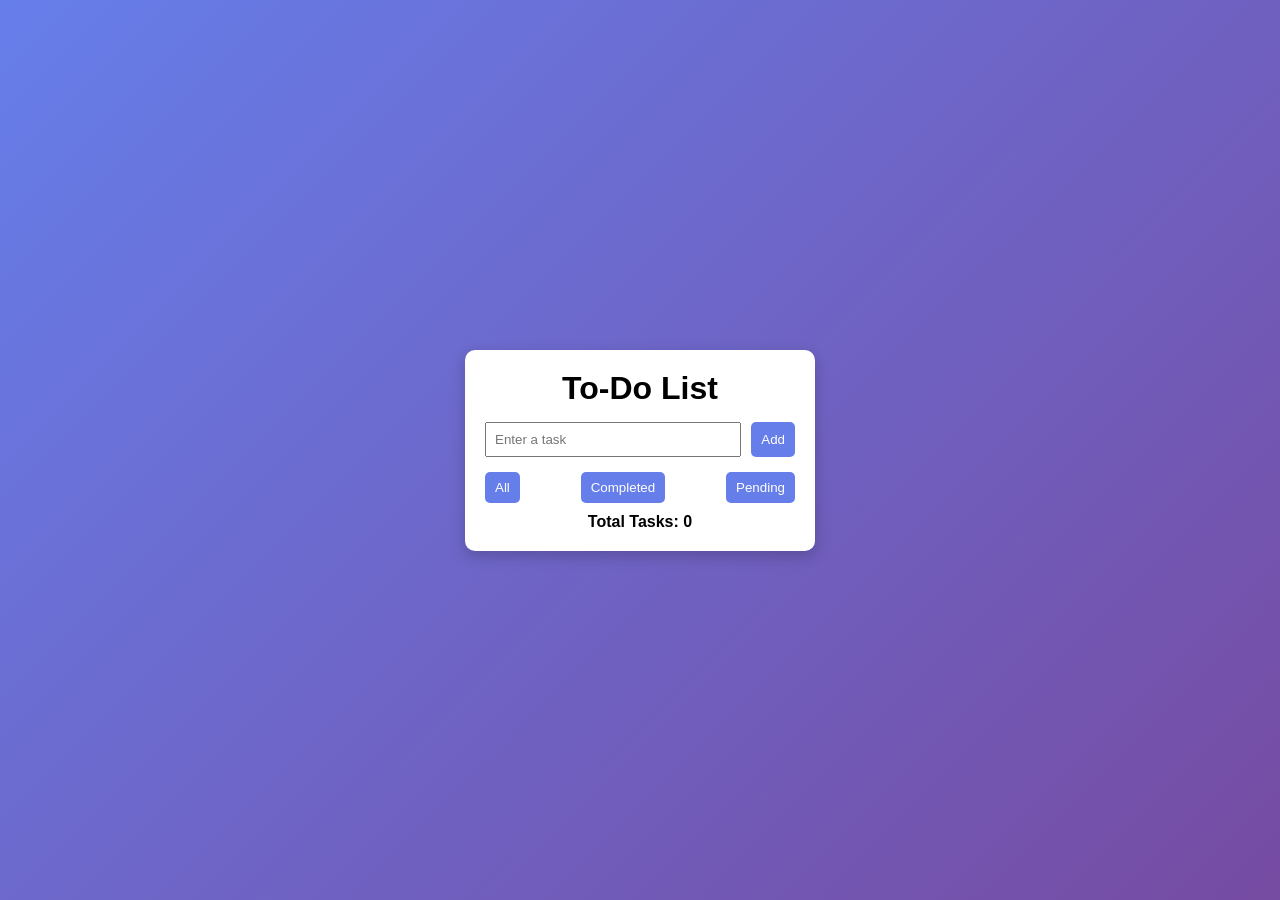
<file: To_Do_List/index.html>
<!DOCTYPE html>
<html lang="en">
<head>
    <meta charset="UTF-8">
    <title>To-Do List App</title>
    <meta name="viewport" content="width=device-width, initial-scale=1.0">
    <link rel="stylesheet" href="style.css">
</head>
<body>

    <div class="container">
        <h1>To-Do List</h1>

        <div class="input-section">
            <input type="text" id="taskInput" placeholder="Enter a task">
            <button id="addBtn">Add</button>
        </div>

        <div class="filters">
            <button onclick="filterTasks('all')">All</button>
            <button onclick="filterTasks('completed')">Completed</button>
            <button onclick="filterTasks('pending')">Pending</button>
        </div>

        <ul id="taskList"></ul>

        <p id="taskCount">Total Tasks: 0</p>
    </div>

    <script src="script.js"></script>
</body>
</html>
</file>
<file: To_Do_List/style.css>
* {
    margin: 0;
    padding: 0;
    box-sizing: border-box;
    font-family: Arial, sans-serif;
}

body {
    background: linear-gradient(135deg, #667eea, #764ba2);
    display: flex;
    justify-content: center;
    align-items: center;
    height: 100vh;
}

/* Container */
.container {
    background: white;
    padding: 20px;
    width: 350px;
    border-radius: 10px;
    box-shadow: 0 5px 15px rgba(0,0,0,0.2);
    text-align: center;
}

h1 {
    margin-bottom: 15px;
}

/* Input */
.input-section {
    display: flex;
    gap: 10px;
    margin-bottom: 15px;
}

input {
    flex: 1;
    padding: 8px;
}

/* Buttons */
button {
    padding: 8px 10px;
    border: none;
    background: #667eea;
    color: white;
    cursor: pointer;
    border-radius: 5px;
}

button:hover {
    background: #5a67d8;
}

/* List */
ul {
    list-style: none;
    margin-top: 10px;
}

li {
    display: flex;
    justify-content: space-between;
    align-items: center;
    background: #f4f4f4;
    padding: 8px;
    margin-bottom: 8px;
    border-radius: 5px;
}

/* Completed task */
li.completed span {
    text-decoration: line-through;
    color: gray;
}

/* Filters */
.filters {
    margin-bottom: 10px;
    display: flex;
    justify-content: space-between;
}

#taskCount {
    margin-top: 10px;
    font-weight: bold;
}
</file>
